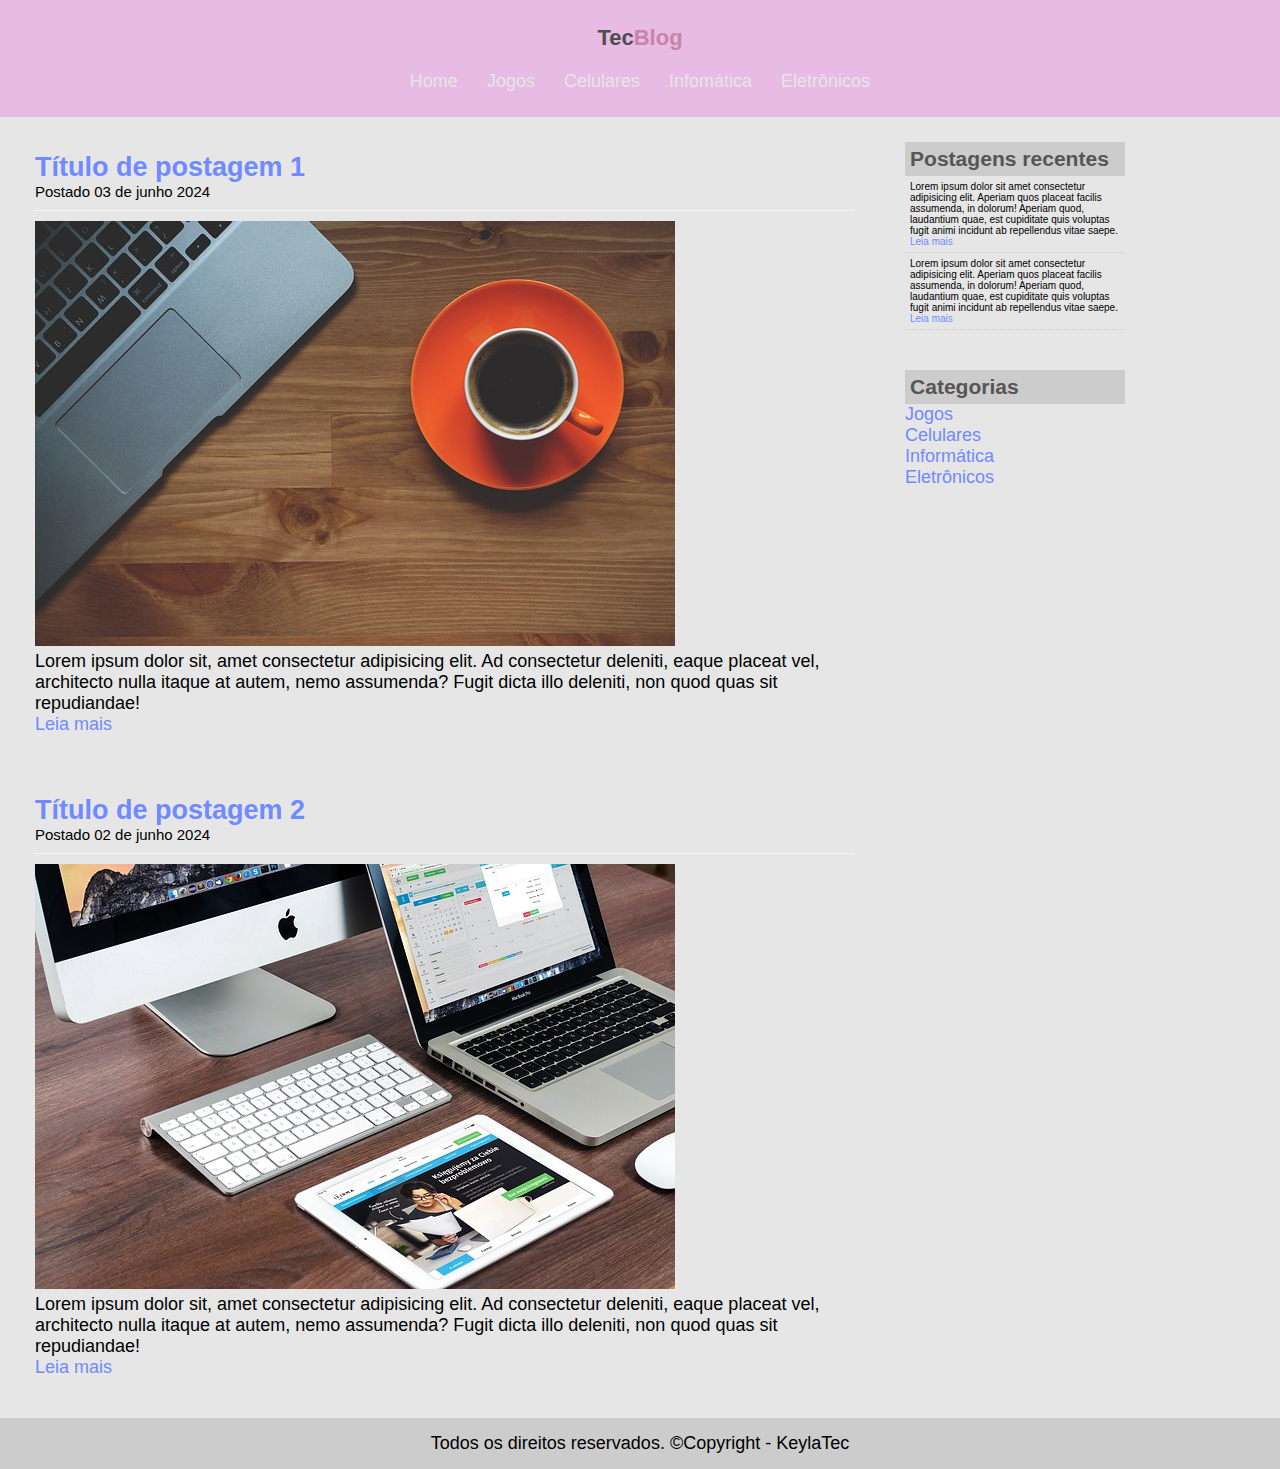
<file: assets/index.html>
<!DOCTYPE html>
<html lang="pt-br">

<head>
    <meta charset="UTF-8">
    <meta name="viewport" content="width='device-width', initial-scale=1.0">
    <title>KeylaTec - Blog de tecnologia</title>
    <link rel="stylesheet" type="text/css" href="../assets/css/estilo.css">
</head>

<body>
    <header id="area-cabecalho">
        <div id="area-logo">
            <h1>Tec<span class="branco">Blog</span></h1>

        </div>
        <div id="area-menu">
            <a href="">Home</a>
            <a href="">Jogos</a>
            <a href="">Celulares</a>
            <a href="">Infomática</a>
            <a href="">Eletrônicos</a>
        </div>
    </header>
    <main id="area-principal">
        <!--área de postagens-->
        <div id="area-postagens">
            <div class="postagem"> <!--Postagem 1-->
                <h2>Título de postagem 1</h2>
                <span class="data-postagem">Postado 03 de junho 2024</span>
                <img witdh="620px" src="../assets/imagens/imagem1.jpg">
                <p>Lorem ipsum dolor sit, amet consectetur adipisicing elit. Ad consectetur deleniti, eaque placeat vel,
                    architecto nulla itaque at autem, nemo assumenda? Fugit dicta illo deleniti, non quod quas sit
                    repudiandae!</p>
                <a href="">Leia mais</a>
            </div>
            <div class="postagem">
                <h2>Título de postagem 2</h2>
                <span class="data-postagem">Postado 02 de junho 2024</span>
                <img witdh="620px" src="../assets/imagens/imagem2.jpg">
                <p>Lorem ipsum dolor sit, amet consectetur adipisicing elit. Ad consectetur deleniti, eaque placeat vel,
                    architecto nulla itaque at autem, nemo assumenda? Fugit dicta illo deleniti, non quod quas sit
                    repudiandae!</p>
                <a href="">Leia mais</a>
            </div>

        </div>
        <div id="area-lateral"> <!--Área lateral-->
            <div class="conteudo-lateral"> <!--conteúdo 1-->
                <h3>Postagens recentes</h3>
                <div class="postagem-lateral">
                    <p>Lorem ipsum dolor sit amet consectetur adipisicing elit. Aperiam quos placeat facilis assumenda,
                        in dolorum! Aperiam quod, laudantium quae, est cupiditate quis voluptas fugit animi incidunt ab
                        repellendus vitae saepe.</p>
                    <a href="">Leia mais</a>
                    </div>
                <div class="postagem-lateral">
                    <p>Lorem ipsum dolor sit amet consectetur adipisicing elit. Aperiam quos placeat facilis assumenda,
                        in dolorum! Aperiam quod, laudantium quae, est cupiditate quis voluptas fugit animi incidunt ab
                        repellendus vitae saepe.</p>
                    <a href="">Leia mais</a>
                </div>
            </div>
            <div class="conteudo-lateral">
                <h3>Categorias</h3>
                <a href="">Jogos</a><br>
                <a href="">Celulares</a><br>
                <a href="">Informática</a><br>
                <a href="">Eletrônicos</a>
            </div>
        </div>
    </main>
    <footer id="rodape">
        <p>Todos os direitos reservados. &copy;Copyright - KeylaTec</p>
    </footer>
</body>

</html>
</file>
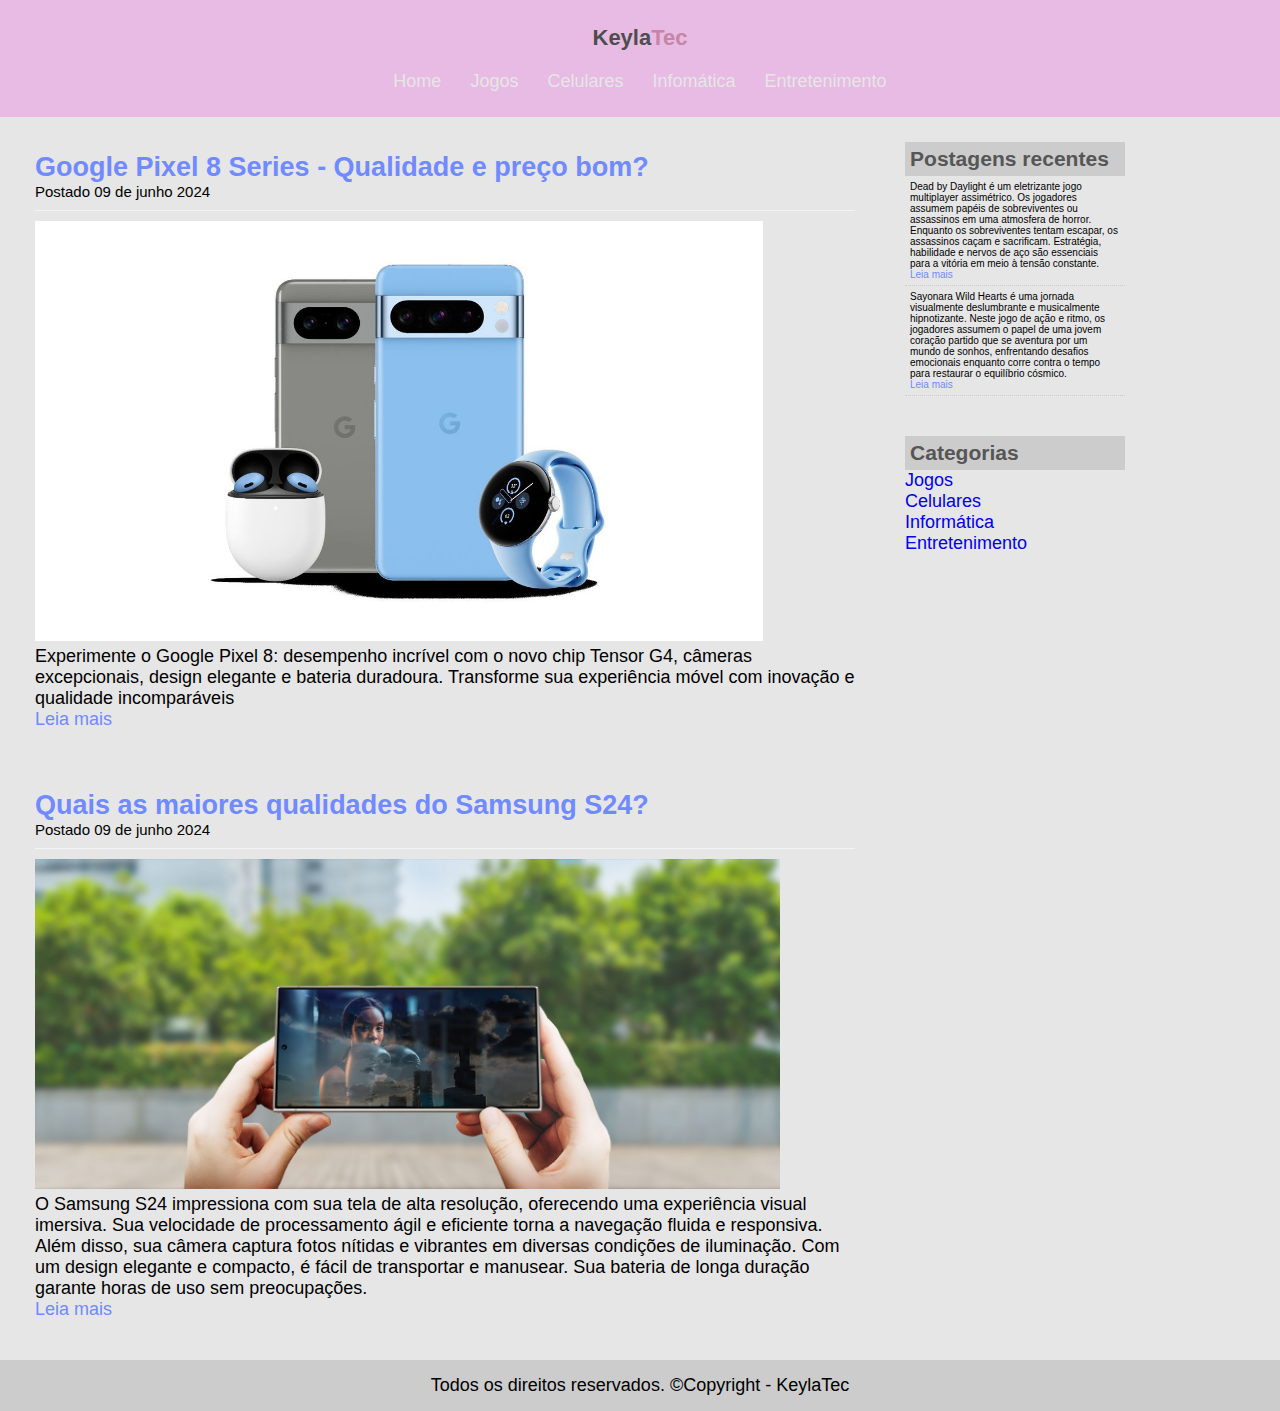
<file: assets/index-celulares.html>
<!DOCTYPE html>
<html lang="pt-br">

<head>
    <meta charset="UTF-8">
    <meta name="viewport" content="width='device-width', initial-scale=1.0">
    <title>KeylaTec - Blog de tecnologia</title>
    <link rel="stylesheet" type="text/css" href="../assets/css/estilo.css">
</head>

<body>
    <header id="area-cabecalho">
        <div id="area-logo">
            <h1>Keyla<span class="branco">Tec</span></h1>

        </div>
        <div id="area-menu">
            <a href="index.html">Home</a>
            <a href="index-jogos.html">Jogos</a>
            <a href="index-celulares.html">Celulares</a>
            <a href="index-informatica.html">Infomática</a>
            <a href="index-entretenimento.html">Entretenimento</a>
        </div>
    </header>
    <main id="area-principal">
        <!--área de postagens-->
        <div id="area-postagens">
            <div class="postagem"> <!--Postagem 1-->
                <h2>Google Pixel 8 Series - Qualidade e preço bom?</h2>
                <span class="data-postagem">Postado 09 de junho 2024</span>
                <img witdh="300px" height="420px" src="../assets/imagens/google-pixel-8-series.jpg">
                <p>Experimente o Google Pixel 8: desempenho incrível com o novo chip Tensor G4, câmeras excepcionais, design elegante e bateria duradoura. Transforme sua experiência móvel com inovação e qualidade incomparáveis</p>
                <a href="">Leia mais</a>
            </div>
            <div class="postagem">
                <h2>Quais as maiores qualidades do Samsung S24?</h2>
                <span class="data-postagem">Postado 09 de junho 2024</span>
                <img witdh="300px" height="330px" src="../assets/imagens/galaxy-s24-ultra-highlights-display-before-mo.jpg">
                <p>O Samsung S24 impressiona com sua tela de alta resolução, oferecendo uma experiência visual imersiva. Sua velocidade de processamento ágil e eficiente torna a navegação fluida e responsiva. Além disso, sua câmera captura fotos nítidas e vibrantes em diversas condições de iluminação. Com um design elegante e compacto, é fácil de transportar e manusear. Sua bateria de longa duração garante horas de uso sem preocupações.</p>
                <a href="">Leia mais</a>
            </div>

        </div>
        <div id="area-lateral"> <!--Área lateral-->
            <div class="conteudo-lateral"> <!--conteúdo 1-->
                <h3>Postagens recentes</h3>
                <div class="postagem-lateral">
                    <p>Dead by Daylight é um eletrizante jogo multiplayer assimétrico. Os jogadores assumem papéis de sobreviventes ou assassinos em uma atmosfera de horror. Enquanto os sobreviventes tentam escapar, os assassinos caçam e sacrificam. Estratégia, habilidade e nervos de aço são essenciais para a vitória em meio à tensão constante.</p>
                    <a href="">Leia mais</a>
                    </div>
                <div class="postagem-lateral">
                    <p>Sayonara Wild Hearts é uma jornada visualmente deslumbrante e musicalmente hipnotizante. Neste jogo de ação e ritmo, os jogadores assumem o papel de uma jovem coração partido que se aventura por um mundo de sonhos, enfrentando desafios emocionais enquanto corre contra o tempo para restaurar o equilíbrio cósmico.</p>
                    <a href="">Leia mais</a>
                </div>
            </div>
            <div class="conteudo-lateral">
                <h3>Categorias</h3>
                <a href="index-jogos.html">Jogos</a><br>
                <a href="index-celulares.html">Celulares</a><br>
                <a href="index-informatica.html">Informática</a><br>
                <a href="index-entretenimento.html">Entretenimento</a>
            </div>
        </div>
    </main>
    <footer id="rodape">
        <p>Todos os direitos reservados. &copy;Copyright - KeylaTec</p>
    </footer>
</body>

</html>
</file>
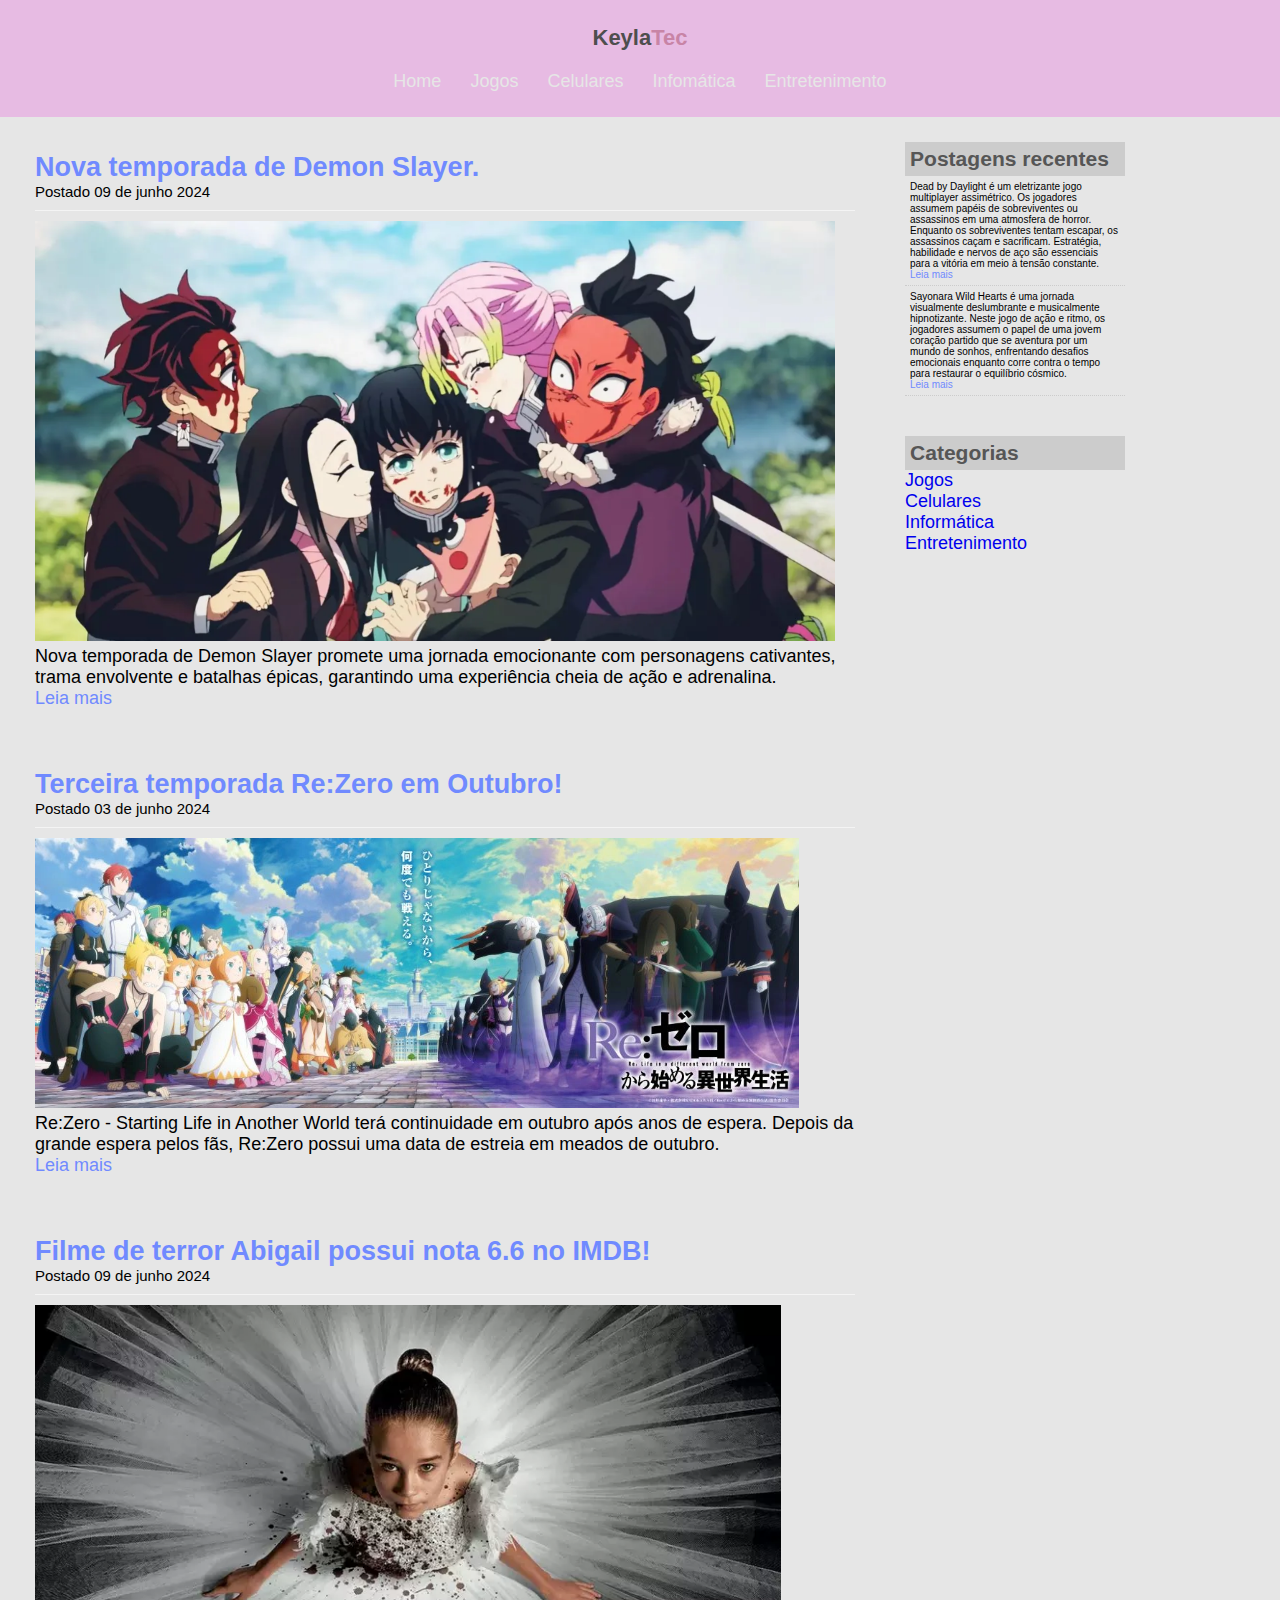
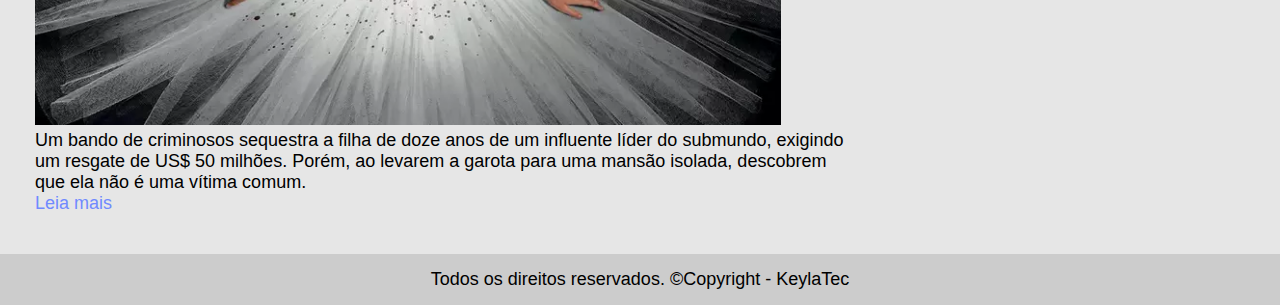
<file: assets/index-entretenimento.html>
<!DOCTYPE html>
<html lang="pt-br">

<head>
    <meta charset="UTF-8">
    <meta name="viewport" content="width='device-width', initial-scale=1.0">
    <title>KeylaTec - Blog de tecnologia</title>
    <link rel="stylesheet" type="text/css" href="../assets/css/estilo.css">
</head>

<body>
    <header id="area-cabecalho">
        <div id="area-logo">
            <h1>Keyla<span class="branco">Tec</span></h1>

        </div>
        <div id="area-menu">
            <a href="index.html">Home</a>
            <a href="index-jogos.html">Jogos</a>
            <a href="index-celulares.html">Celulares</a>
            <a href="index-informatica.html">Infomática</a>
            <a href="index-entretenimento.html">Entretenimento</a>
        </div>
    </header>
    <main id="area-principal">
        <!--área de postagens-->
        <div id="area-postagens">
            <div class="postagem"> <!--Postagem 1-->
                <h2>Nova temporada de Demon Slayer.</h2>
                <span class="data-postagem">Postado 09 de junho 2024</span>
                <img witdh="300px" height="420px" src="../assets/imagens/Demon-Slayer-imagem-da-temporada-3.jpg">
                <p>Nova temporada de Demon Slayer promete uma jornada emocionante com personagens cativantes, trama envolvente e batalhas épicas, garantindo uma experiência cheia de ação e adrenalina.</p>
                <a href="">Leia mais</a>
            </div>
            <div class="postagem">
                <h2>Terceira temporada Re:Zero em Outubro!</h2>
                <span class="data-postagem">Postado 03 de junho 2024</span>
                <img witdh="150px" height="270px" src="../assets/imagens/re-zero.jpg">
                <p>Re:Zero - Starting Life in Another World terá continuidade em outubro após anos de espera. Depois da grande espera pelos fãs, Re:Zero possui uma data de estreia em meados de outubro.</p>
                <a href="">Leia mais</a>
            </div>
            <div class="postagem">
                <h2>Filme de terror Abigail possui nota 6.6 no IMDB!</h2>
                <span class="data-postagem">Postado 09 de junho 2024</span>
                <img witdh="300px" height="420px" src="../assets/imagens/abigail.jpg">
                <p>Um bando de criminosos sequestra a filha de doze anos de um influente líder do submundo, exigindo um resgate de US$ 50 milhões. Porém, ao levarem a garota para uma mansão isolada, descobrem que ela não é uma vítima comum.</p>
                <a href="">Leia mais</a>
            </div>

        </div>
        <div id="area-lateral"> <!--Área lateral-->
            <div class="conteudo-lateral"> <!--conteúdo 1-->
                <h3>Postagens recentes</h3>
                <div class="postagem-lateral">
                    <p>Dead by Daylight é um eletrizante jogo multiplayer assimétrico. Os jogadores assumem papéis de sobreviventes ou assassinos em uma atmosfera de horror. Enquanto os sobreviventes tentam escapar, os assassinos caçam e sacrificam. Estratégia, habilidade e nervos de aço são essenciais para a vitória em meio à tensão constante.</p>
                    <a href="">Leia mais</a>
                    </div>
                <div class="postagem-lateral">
                    <p>Sayonara Wild Hearts é uma jornada visualmente deslumbrante e musicalmente hipnotizante. Neste jogo de ação e ritmo, os jogadores assumem o papel de uma jovem coração partido que se aventura por um mundo de sonhos, enfrentando desafios emocionais enquanto corre contra o tempo para restaurar o equilíbrio cósmico.</p>
                    <a href="">Leia mais</a>
                </div>
            </div>
            <div class="conteudo-lateral">
                <h3>Categorias</h3>
                <a href="index-jogos.html">Jogos</a><br>
                <a href="index-celulares.html">Celulares</a><br>
                <a href="index-informatica.html">Informática</a><br>
                <a href="index-entretenimento.html">Entretenimento</a>
            </div>
        </div>
    </main>
    <footer id="rodape">
        <p>Todos os direitos reservados. &copy;Copyright - KeylaTec</p>
    </footer>
</body>

</html>
</file>
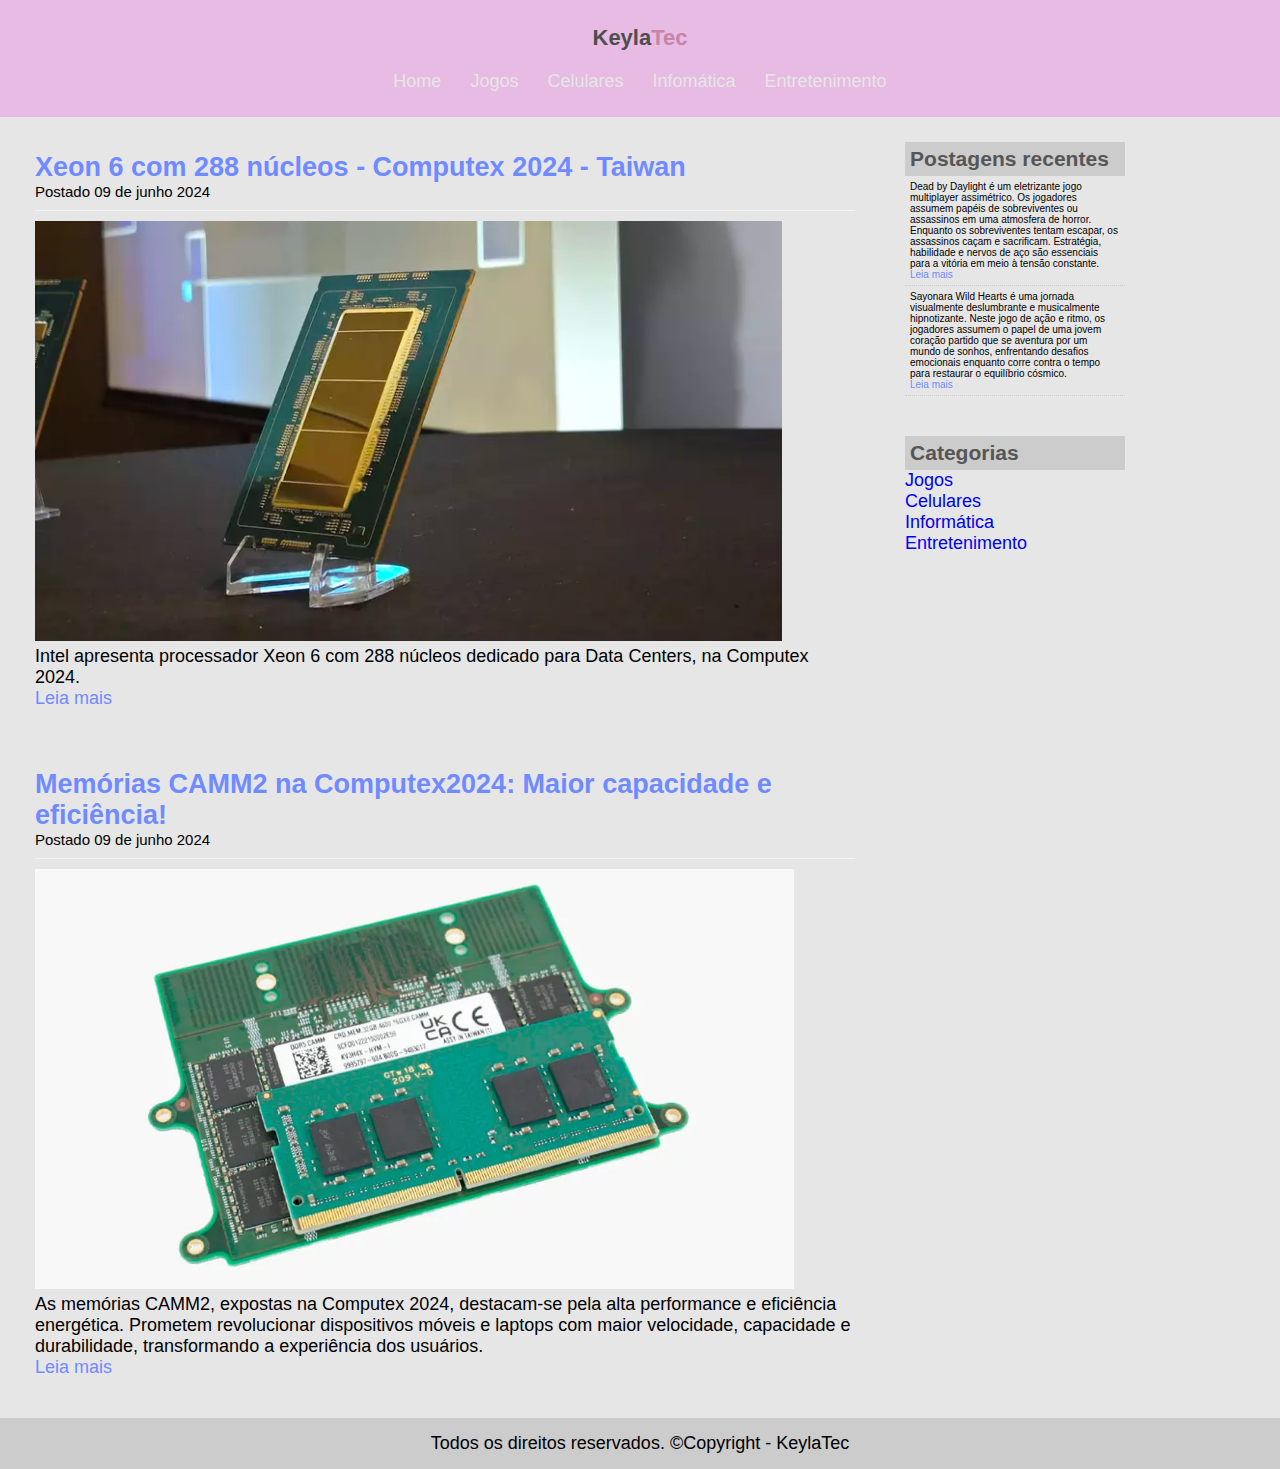
<file: assets/index-informatica.html>
<!DOCTYPE html>
<html lang="pt-br">

<head>
    <meta charset="UTF-8">
    <meta name="viewport" content="width='device-width', initial-scale=1.0">
    <title>KeylaTec - Blog de tecnologia</title>
    <link rel="stylesheet" type="text/css" href="../assets/css/estilo.css">
</head>

<body>
    <header id="area-cabecalho">
        <div id="area-logo">
            <h1>Keyla<span class="branco">Tec</span></h1>

        </div>
        <div id="area-menu">
            <a href="index.html">Home</a>
            <a href="index-jogos.html">Jogos</a>
            <a href="index-celulares.html">Celulares</a>
            <a href="index-informatica.html">Infomática</a>
            <a href="index-entretenimento.html">Entretenimento</a>
        </div>
    </header>
    <main id="area-principal">
        <!--área de postagens-->
        <div id="area-postagens">
            <div class="postagem"> <!--Postagem 1-->
                <h2>Xeon 6 com 288 núcleos - Computex 2024 - Taiwan</h2>
                <span class="data-postagem">Postado 09 de junho 2024</span>
                <img witdh="300px" height="420px" src="../assets/imagens/xeon6.jpg">
                <p>Intel apresenta processador Xeon 6 com 288 núcleos dedicado para Data Centers, na Computex 2024.</p>
                <a href="">Leia mais</a>
            </div>
            <div class="postagem">
                <h2>Memórias CAMM2 na Computex2024: Maior capacidade e eficiência!</h2>
                <span class="data-postagem">Postado 09 de junho 2024</span>
                <img witdh="300px" height="420px" src="../assets/imagens/camm2.jpg">
                <p>As memórias CAMM2, expostas na Computex 2024, destacam-se pela alta performance e eficiência energética. Prometem revolucionar dispositivos móveis e laptops com maior velocidade, capacidade e durabilidade, transformando a experiência dos usuários.</p>
                <a href="">Leia mais</a>
            </div>

        </div>
        <div id="area-lateral"> <!--Área lateral-->
            <div class="conteudo-lateral"> <!--conteúdo 1-->
                <h3>Postagens recentes</h3>
                <div class="postagem-lateral">
                    <p>Dead by Daylight é um eletrizante jogo multiplayer assimétrico. Os jogadores assumem papéis de sobreviventes ou assassinos em uma atmosfera de horror. Enquanto os sobreviventes tentam escapar, os assassinos caçam e sacrificam. Estratégia, habilidade e nervos de aço são essenciais para a vitória em meio à tensão constante.</p>
                    <a href="">Leia mais</a>
                    </div>
                <div class="postagem-lateral">
                    <p>Sayonara Wild Hearts é uma jornada visualmente deslumbrante e musicalmente hipnotizante. Neste jogo de ação e ritmo, os jogadores assumem o papel de uma jovem coração partido que se aventura por um mundo de sonhos, enfrentando desafios emocionais enquanto corre contra o tempo para restaurar o equilíbrio cósmico.</p>
                    <a href="">Leia mais</a>
                </div>
            </div>
            <div class="conteudo-lateral">
                <h3>Categorias</h3>
                <a href="index-jogos.html">Jogos</a><br>
                <a href="index-celulares.html">Celulares</a><br>
                <a href="index-informatica.html">Informática</a><br>
                <a href="index-entretenimento.html">Entretenimento</a>
            </div>
        </div>
    </main>
    <footer id="rodape">
        <p>Todos os direitos reservados. &copy;Copyright - KeylaTec</p>
    </footer>
</body>

</html>
</file>
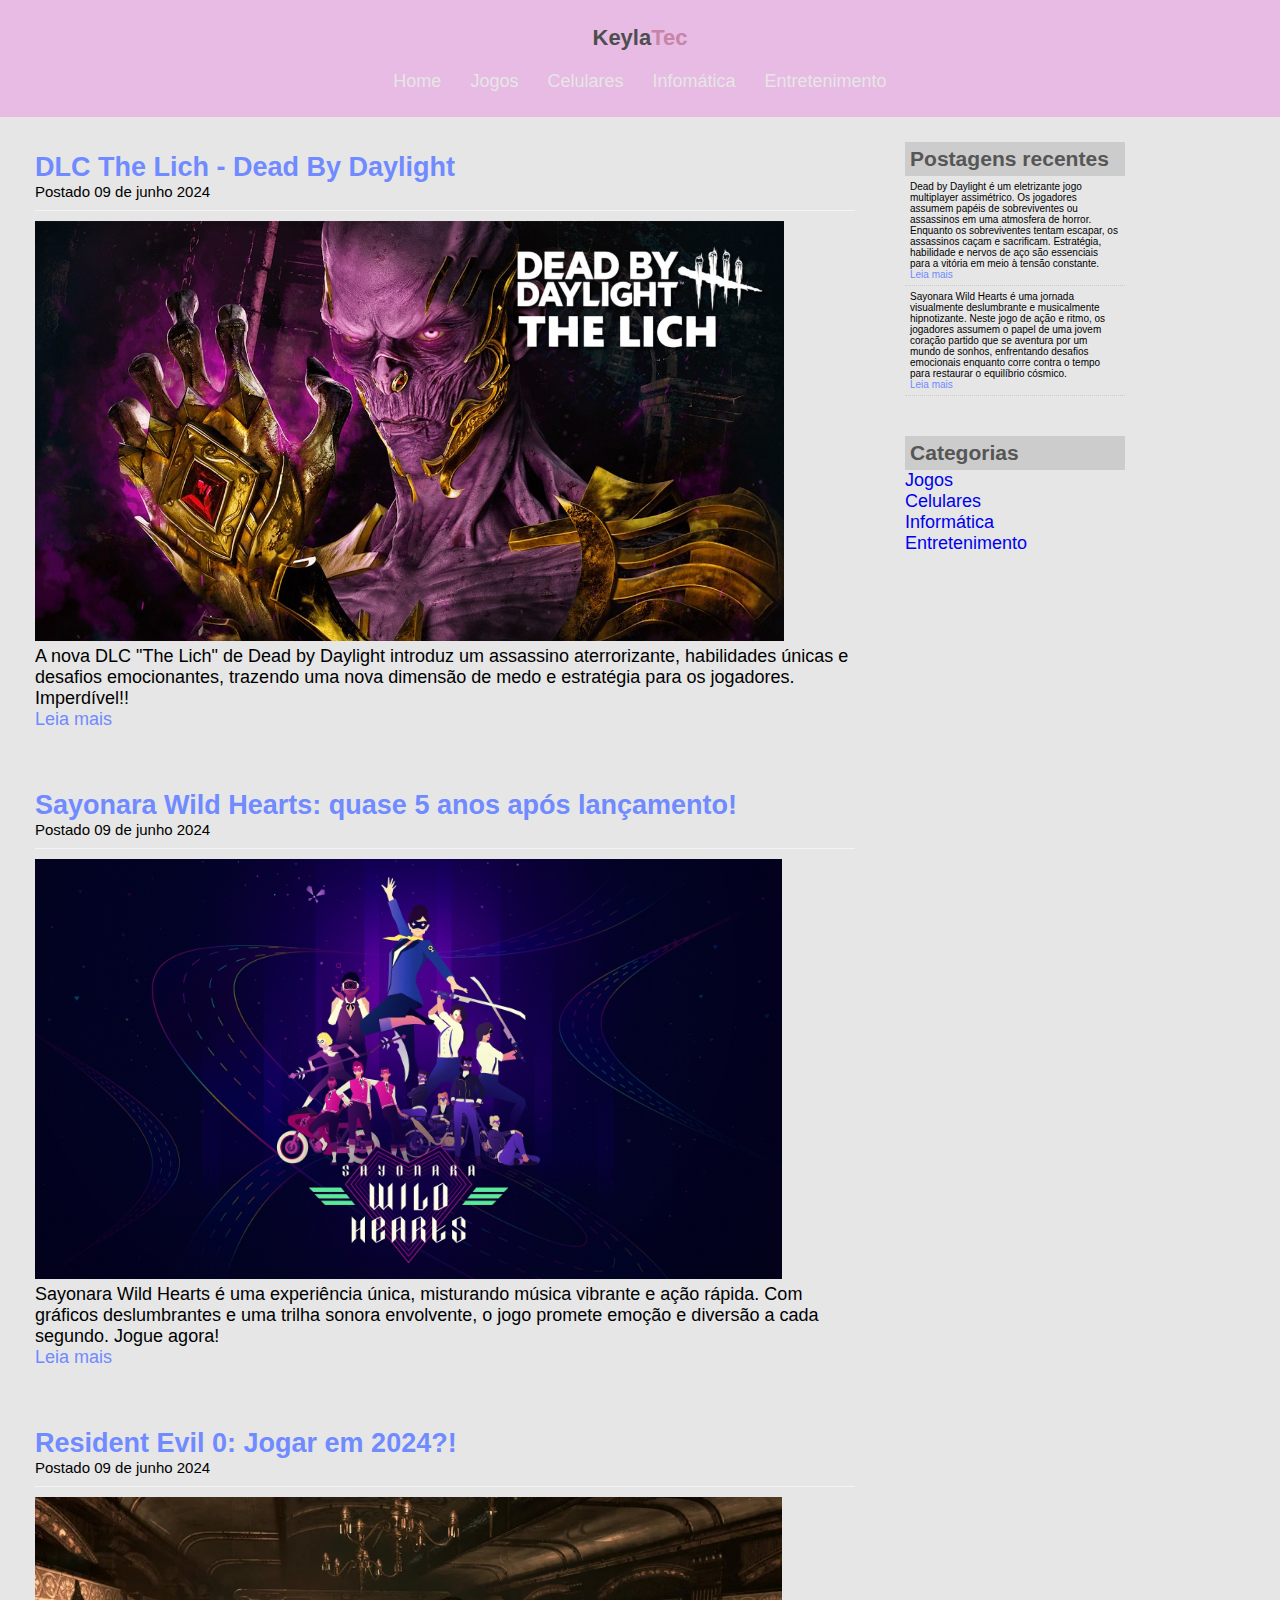
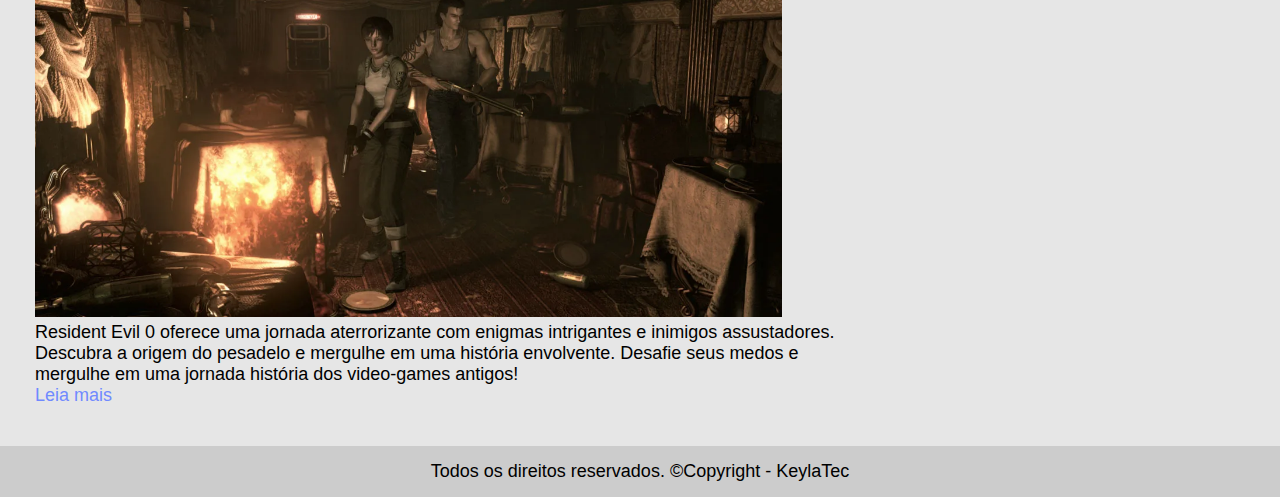
<file: assets/index-jogos.html>
<!DOCTYPE html>
<html lang="pt-br">

<head>
    <meta charset="UTF-8">
    <meta name="viewport" content="width='device-width', initial-scale=1.0">
    <title>KeylaTec - Blog de tecnologia</title>
    <link rel="stylesheet" type="text/css" href="../assets/css/estilo.css">
</head>

<body>
    <header id="area-cabecalho">
        <div id="area-logo">
            <h1>Keyla<span class="branco">Tec</span></h1>

        </div>
        <div id="area-menu">
            <a href="index.html">Home</a>
            <a href="index-jogos.html">Jogos</a>
            <a href="index-celulares.html">Celulares</a>
            <a href="index-informatica.html">Infomática</a>
            <a href="index-entretenimento.html">Entretenimento</a>
        </div>
    </header>
    <main id="area-principal">
        <!--área de postagens-->
        <div id="area-postagens">
            <div class="postagem"> <!--Postagem 1-->
                <h2>DLC The Lich - Dead By Daylight</h2>
                <span class="data-postagem">Postado 09 de junho 2024</span>
                <img witdh="300px" height="420px" src="../assets/imagens/the-lich-vecna-from-dungeons-and-dragons-is-dbds-new-killer.jpg">
                <p>A nova DLC "The Lich" de Dead by Daylight introduz um assassino aterrorizante, habilidades únicas e desafios emocionantes, trazendo uma nova dimensão de medo e estratégia para os jogadores. Imperdível!!</p>
                <a href="">Leia mais</a>
            </div>
            <div class="postagem">
                <h2>Sayonara Wild Hearts: quase 5 anos após lançamento!</h2>
                <span class="data-postagem">Postado 09 de junho 2024</span>
                <img witdh="300px" height="420px" src="../assets/imagens/sayonara-wild-hearts.jpg">
                <p>Sayonara Wild Hearts é uma experiência única, misturando música vibrante e ação rápida. Com gráficos deslumbrantes e uma trilha sonora envolvente, o jogo promete emoção e diversão a cada segundo. Jogue agora!</p>
                <a href="">Leia mais</a>
            </div>
            <div class="postagem">
                <h2>Resident Evil 0: Jogar em 2024?!</h2>
                <span class="data-postagem">Postado 09 de junho 2024</span>
                <img witdh="300px" height="420px" src="../assets/imagens/resident-evil-0.jpg">
                <p>Resident Evil 0 oferece uma jornada aterrorizante com enigmas intrigantes e inimigos assustadores. Descubra a origem do pesadelo e mergulhe em uma história envolvente. Desafie seus medos e mergulhe em uma jornada história dos video-games antigos!</p>
                <a href="">Leia mais</a>
            </div>

        </div>
        <div id="area-lateral"> <!--Área lateral-->
            <div class="conteudo-lateral"> <!--conteúdo 1-->
                <h3>Postagens recentes</h3>
                <div class="postagem-lateral">
                    <p>Dead by Daylight é um eletrizante jogo multiplayer assimétrico. Os jogadores assumem papéis de sobreviventes ou assassinos em uma atmosfera de horror. Enquanto os sobreviventes tentam escapar, os assassinos caçam e sacrificam. Estratégia, habilidade e nervos de aço são essenciais para a vitória em meio à tensão constante.</p>
                    <a href="">Leia mais</a>
                    </div>
                <div class="postagem-lateral">
                    <p>Sayonara Wild Hearts é uma jornada visualmente deslumbrante e musicalmente hipnotizante. Neste jogo de ação e ritmo, os jogadores assumem o papel de uma jovem coração partido que se aventura por um mundo de sonhos, enfrentando desafios emocionais enquanto corre contra o tempo para restaurar o equilíbrio cósmico.</p>
                    <a href="">Leia mais</a>
                </div>
            </div>
            <div class="conteudo-lateral">
                <h3>Categorias</h3>
                <a href="index-jogos.html">Jogos</a><br>
                <a href="index-celulares.html">Celulares</a><br>
                <a href="index-informatica.html">Informática</a><br>
                <a href="index-entretenimento.html">Entretenimento</a>
            </div>
        </div>
    </main>
    <footer id="rodape">
        <p>Todos os direitos reservados. &copy;Copyright - KeylaTec</p>
    </footer>
</body>

</html>
</file>
<file: assets/css/estilo.css>
/* Formatações Gerais - Site coolors (cores)*/

* {
    margin: 0;
    padding: 0;
}

body { 
    font-size: 18px;
    font-family: 'Gill Sans', 'Gill Sans MT', Calibri, 'Trebuchet MS', sans-serif;
    background-color: #e6e6e6;
}

/* Layout */ 

#area-cabecalho {
    background-color: #E7BBE3;
    padding: 15px;
    text-align: center;

}

#area-logo, #area-menu {
    padding: 10px;

}

#area-principal {
    width: 1120px;
    margin: 0;
    padding: 15px;
}

#area-postagens {
    width: 860px;
    float: left;
}

#area-lateral {
    float:right;
    width: 240px;
}

.postagem {
    padding: 20px;
    margin-bottom: 20px;
    background-color: #e6e6e6;
}

.conteudo-lateral {
    background-color: #e6e6e6;
    padding: 10px;
    margin-bottom: 20px;
}

.postagem-lateral {
    font-size: 10px;
    padding: 5px;
    border-bottom: 1px dotted #ccc;
}

#rodape {
    clear: both;
    text-align: center;
    padding: 15px;
    background-color: #ccc;
}

/* formatações do menu */ 

a:link {
    text-decoration: none;
}

a:visited {
    color: #708AFF;
}

a:hover {
    text-decoration: none;
}

#area-cabecalho a:visited, #area-cabecalho a:link {
    color: #e6e6e6;
    padding: 12px;
}

#area-cabecalho a:hover {
    color: #E7BBE3;
    background-color: #e6e6e6;
    text-decoration: none;
    border-radius: 30px;
}

#area-cabecalho a {
    padding-left: 10px;
    padding-right: 10px;
    text-decoration: none;
}

/* Formatações Gerais */

h1 { 
    color: #4e4e4e;
    font-size: 22px;
}

h2 {
    color: #708AFF;
}

h3 {
    color: #565656;
    background-color: #ccc;
    padding: 5px;
}

.branco {
    color: #C884A6;
}

.data-postagem { 
    font-size: 15px;
    border-bottom: 1px solid #f4f4f4;
    padding-bottom: 10px;
    margin-bottom: 10px;
    display: block;
}
</file>
